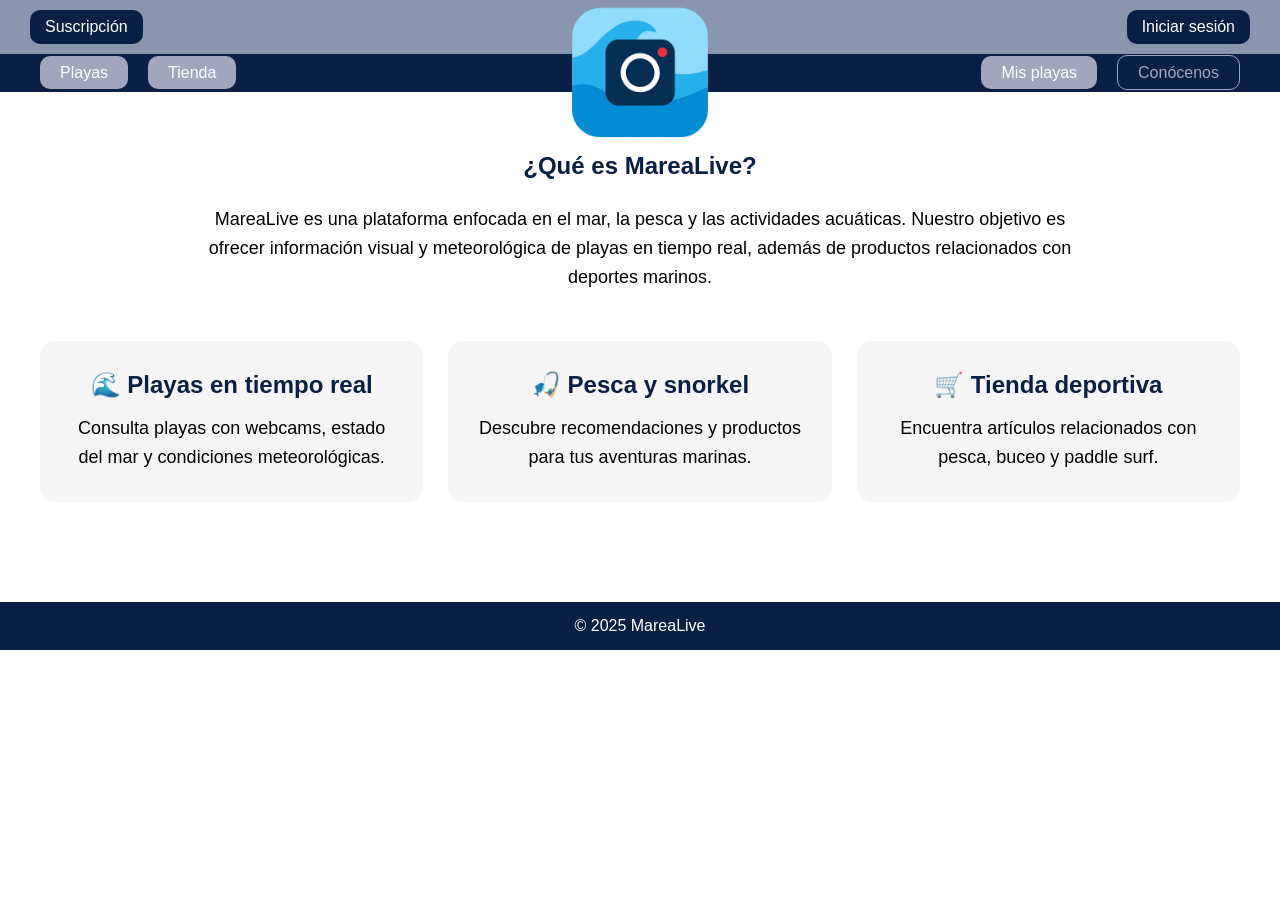
<file: conocenos.html>
<!DOCTYPE html>
<html lang="es">

<head>
    <meta charset="UTF-8">
    <title>Conócenos - MareaLive</title>
    <link rel="stylesheet" href="css/styles.css">
</head>

<body>

    <!-- NAVBAR -->
    <header>
        <!-- TOP BAR -->
        <div class="topbar">
            <a href="#" class="btn-top">Suscripción</a>

            <!-- LOGO CENTRADO -->
            <a href="index.html" class="logo-link" aria-label="Ir a la página de inicio">
                <img src="img/logos/logo.png" class="logo" alt="MareaLive">
            </a>

            <a href="login.html" class="btn-top">Iniciar sesión</a>
        </div>

        <!-- MENÚ -->
        <nav class="navbar">
            <ul class="menu-izq">
                <li><a href="playas.html">Playas</a></li>
                <li><a href="tienda.html">Tienda</a></li>
            </ul>

            <ul class="menu-der">
                <li><a href="#">Mis playas</a></li>
                <li><a href="conocenos.html" class="btn-active">Conócenos</a></li>
            </ul>
        </nav>
    </header>


    <section class="conocenos">

        <h1>¿Qué es MareaLive?</h1>

        <p>
            MareaLive es una plataforma enfocada en el mar, la pesca y las actividades acuáticas.
            Nuestro objetivo es ofrecer información visual y meteorológica de playas en tiempo real,
            además de productos relacionados con deportes marinos.
        </p>

        <div class="bloques-conocenos">

            <div class="bloque">
                <h2>🌊 Playas en tiempo real</h2>
                <p>
                    Consulta playas con webcams, estado del mar y condiciones meteorológicas.
                </p>
            </div>

            <div class="bloque">
                <h2>🎣 Pesca y snorkel</h2>
                <p>
                    Descubre recomendaciones y productos para tus aventuras marinas.
                </p>
            </div>

            <div class="bloque">
                <h2>🛒 Tienda deportiva</h2>
                <p>
                    Encuentra artículos relacionados con pesca, buceo y paddle surf.
                </p>
            </div>

        </div>

    </section>

    <footer>
        <p>© 2025 MareaLive</p>
    </footer>

</body>

</html>
</file>
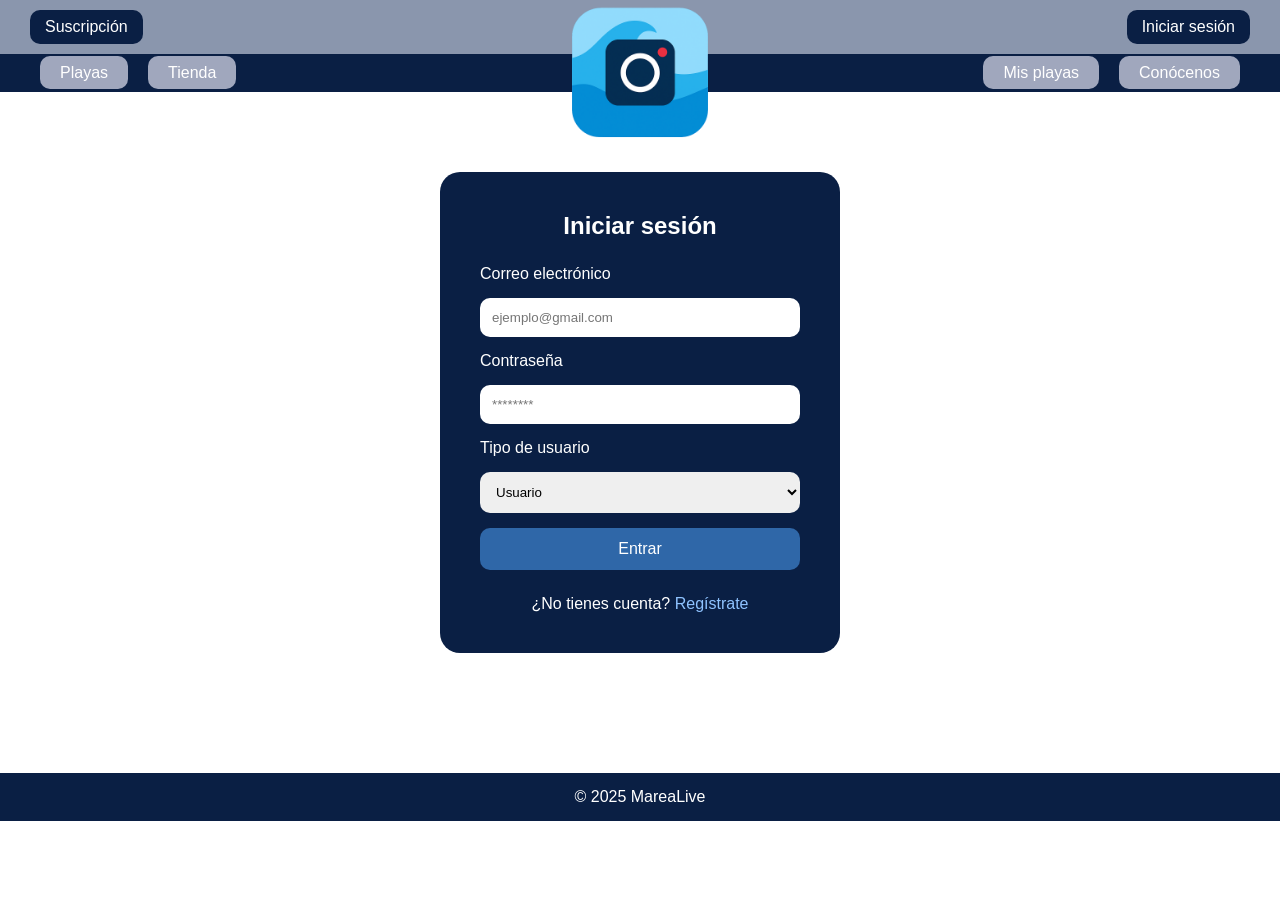
<file: login.html>
<!DOCTYPE html>
<html lang="es">

<head>
    <meta charset="UTF-8">
    <title>Login - MareaLive</title>
    <link rel="stylesheet" href="css/styles.css">
</head>

<body>

    <!-- NAVBAR -->
    <header>
        <!-- TOP BAR -->
        <div class="topbar">
            <a href="#" class="btn-top">Suscripción</a>

            <!-- LOGO CENTRADO -->
            <a href="index.html" class="logo-link" aria-label="Ir a la página de inicio">
                <img src="img/logos/logo.png" class="logo" alt="MareaLive">
            </a>

            <a href="login.html" class="btn-top">Iniciar sesión</a>
        </div>

        <!-- MENÚ -->
        <nav class="navbar">
            <ul class="menu-izq">
                <li><a href="playas.html">Playas</a></li>
                <li><a href="tienda.html">Tienda</a></li>
            </ul>

            <ul class="menu-der">
                <li><a href="#">Mis playas</a></li>
                <li><a href="conocenos.html">Conócenos</a></li>
            </ul>
        </nav>
    </header>


    <!-- FORMULARIO -->
    <section class="login-container">

        <form class="login-form">

            <h1>Iniciar sesión</h1>

            <label>Correo electrónico</label>
            <input type="email" placeholder="ejemplo@gmail.com">

            <label>Contraseña</label>
            <input type="password" placeholder="********">

            <label>Tipo de usuario</label>

            <select>
                <option>Usuario</option>
                <option>Administrador</option>
            </select>

            <button type="submit">Entrar</button>

            <p class="registro">
                ¿No tienes cuenta?
                <a href="registro.html">Regístrate</a>
            </p>

        </form>

    </section>

    <!-- FOOTER -->
    <footer>
        <p>© 2025 MareaLive</p>
    </footer>

</body>

</html>
</file>
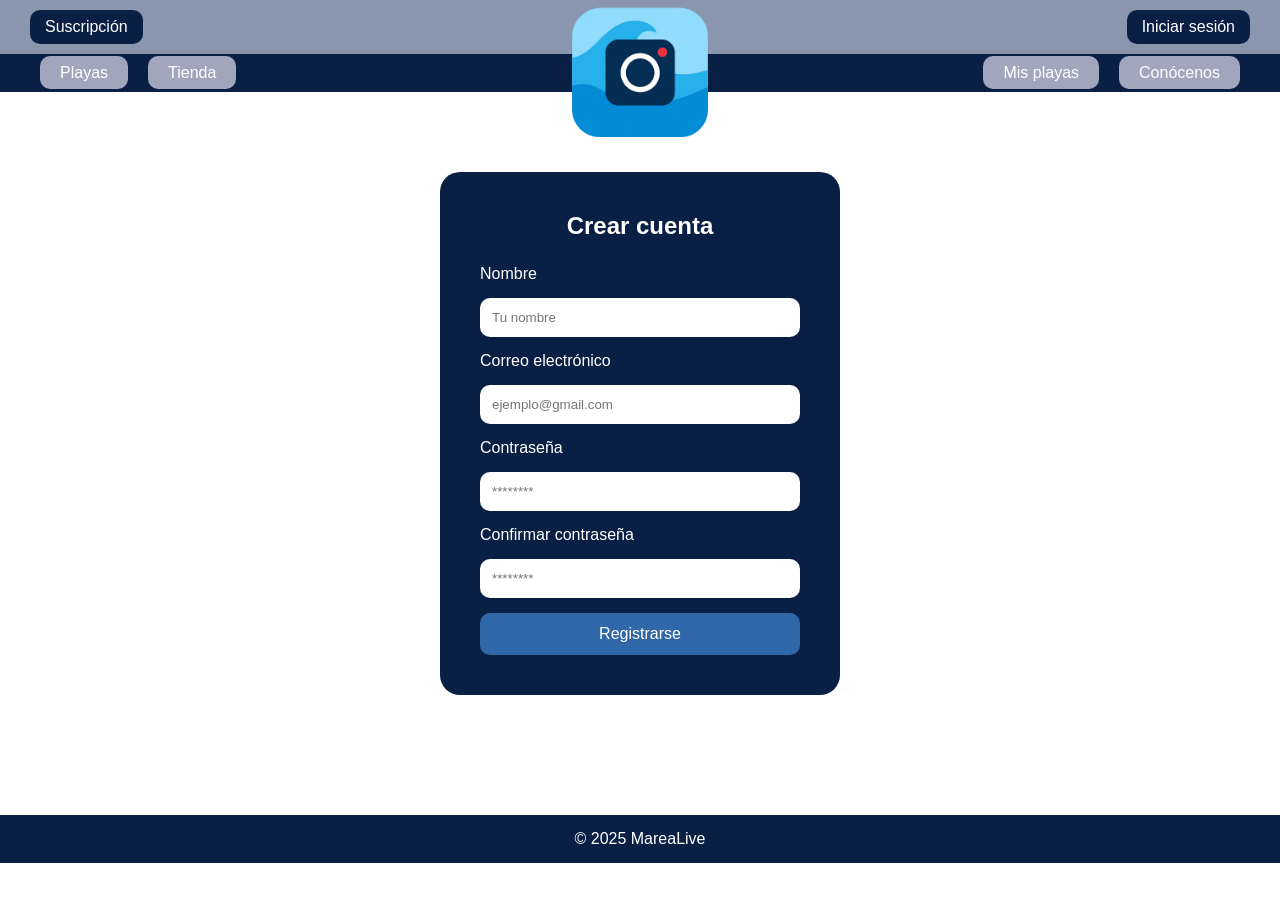
<file: registro.html>
<!DOCTYPE html>
<html lang="es">

<head>
    <meta charset="UTF-8">
    <title>Registro - MareaLive</title>
    <link rel="stylesheet" href="css/styles.css">
</head>

<body>

    <!-- NAVBAR -->
    <header>
        <!-- TOP BAR -->
        <div class="topbar">
            <a href="#" class="btn-top">Suscripción</a>

            <!-- LOGO CENTRADO -->
            <a href="index.html" class="logo-link" aria-label="Ir a la página de inicio">
                <img src="img/logos/logo.png" class="logo" alt="MareaLive">
            </a>

            <a href="login.html" class="btn-top">Iniciar sesión</a>
        </div>

        <!-- MENÚ -->
        <nav class="navbar">
            <ul class="menu-izq">
                <li><a href="playas.html">Playas</a></li>
                <li><a href="tienda.html">Tienda</a></li>
            </ul>

            <ul class="menu-der">
                <li><a href="#">Mis playas</a></li>
                <li><a href="conocenos.html">Conócenos</a></li>
            </ul>
        </nav>
    </header>


    <section class="login-container">

        <form class="login-form">

            <h1>Crear cuenta</h1>

            <label>Nombre</label>
            <input type="text" placeholder="Tu nombre">

            <label>Correo electrónico</label>
            <input type="email" placeholder="ejemplo@gmail.com">

            <label>Contraseña</label>
            <input type="password" placeholder="********">

            <label>Confirmar contraseña</label>
            <input type="password" placeholder="********">

            <button type="submit">Registrarse</button>

        </form>

    </section>

    <footer>
        <p>© 2025 MareaLive</p>
    </footer>

</body>

</html>
</file>
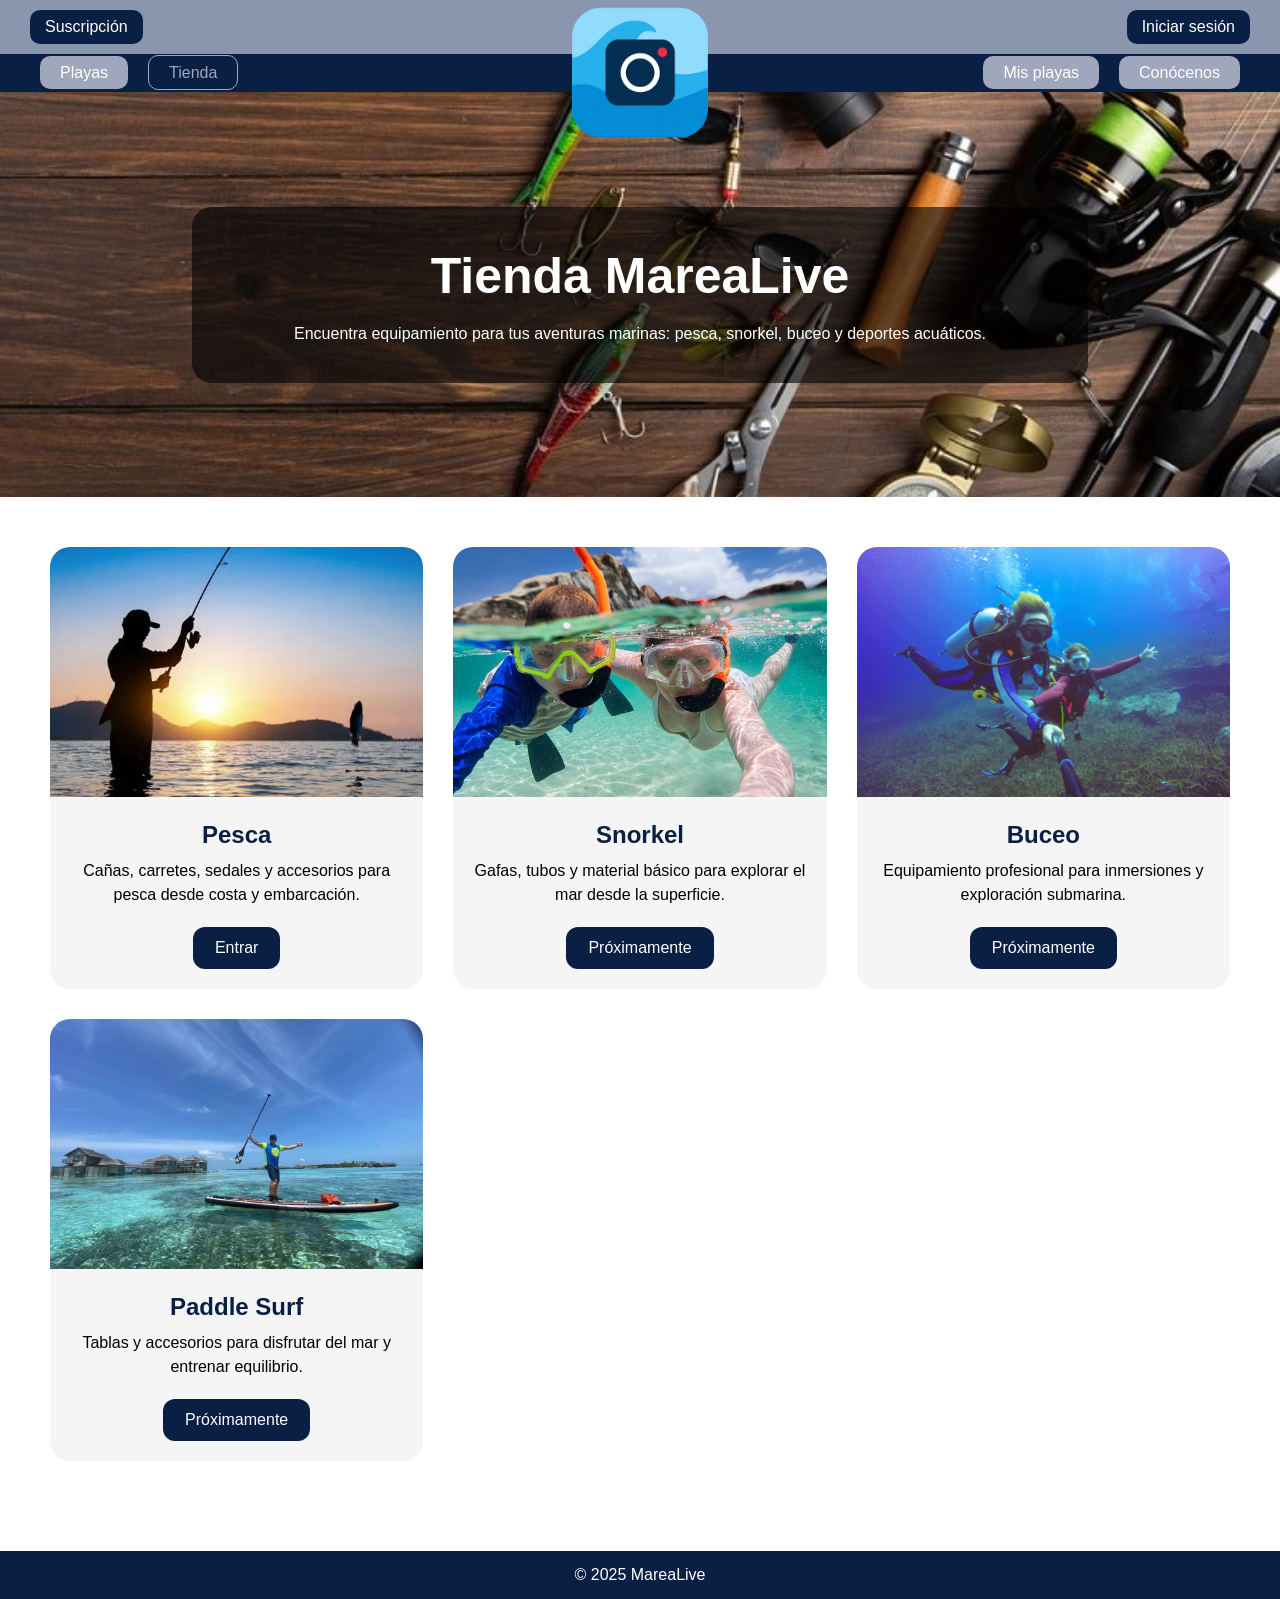
<file: tienda.html>
<!DOCTYPE html>
<html lang="es">

<head>
    <meta charset="UTF-8">
    <title>Tienda - MareaLive</title>
    <link rel="stylesheet" href="css/styles.css">
</head>

<body>

    <!-- NAVBAR -->
    <header>
        <!-- TOP BAR -->
        <div class="topbar">
            <a href="#" class="btn-top">Suscripción</a>

            <!-- LOGO CENTRADO -->
            <a href="index.html" class="logo-link" aria-label="Ir a la página de inicio">
                <img src="img/logos/logo.png" class="logo" alt="MareaLive">
            </a>

            <a href="login.html" class="btn-top">Iniciar sesión</a>
        </div>

        <!-- MENÚ -->
        <nav class="navbar">
            <ul class="menu-izq">
                <li><a href="playas.html">Playas</a></li>
                <li><a href="tienda.html" class="btn-active">Tienda</a></li>
            </ul>

            <ul class="menu-der">
                <li><a href="#">Mis playas</a></li>
                <li><a href="conocenos.html">Conócenos</a></li>
            </ul>
        </nav>
    </header>



    <!-- HERO TIENDA -->
    <section class="hero hero-tienda">

        <div class="hero-overlay">
            <h1>Tienda MareaLive</h1>

            <p>
                Encuentra equipamiento para tus aventuras marinas:
                pesca, snorkel, buceo y deportes acuáticos.
            </p>

        </div>

    </section>

    <!-- CATEGORÍAS -->
    <section class="categorias-grid">

        <!-- PESCA -->
        <div class="categoria-card">
            <img src="img/fondos/pesca.png">

            <h2>Pesca</h2>

            <p>
                Cañas, carretes, sedales y accesorios para pesca
                desde costa y embarcación.
            </p>

            <a href="tiendas/tienda-pesca.html" class="btn">
                Entrar
            </a>
        </div>

        <!-- SNORKEL -->
        <div class="categoria-card">
            <img src="img/fondos/snorkel.jpg">

            <h2>Snorkel</h2>

            <p>
                Gafas, tubos y material básico para explorar
                el mar desde la superficie.
            </p>

            <a href="#" class="btn">
                Próximamente
            </a>
        </div>

        <!-- BUCEO -->
        <div class="categoria-card">
            <img src="img/fondos/buceo.png">

            <h2>Buceo</h2>

            <p>
                Equipamiento profesional para inmersiones
                y exploración submarina.
            </p>

            <a href="#" class="btn">
                Próximamente
            </a>
        </div>

        <!-- PADDLE -->
        <div class="categoria-card">
            <img src="img/fondos/paddlesurf.jpeg">

            <h2>Paddle Surf</h2>

            <p>
                Tablas y accesorios para disfrutar del mar
                y entrenar equilibrio.
            </p>

            <a href="#" class="btn">
                Próximamente
            </a>
        </div>

    </section>

    <!-- FOOTER -->
    <footer>
        <p>© 2025 MareaLive</p>
    </footer>

</body>

</html>
</file>
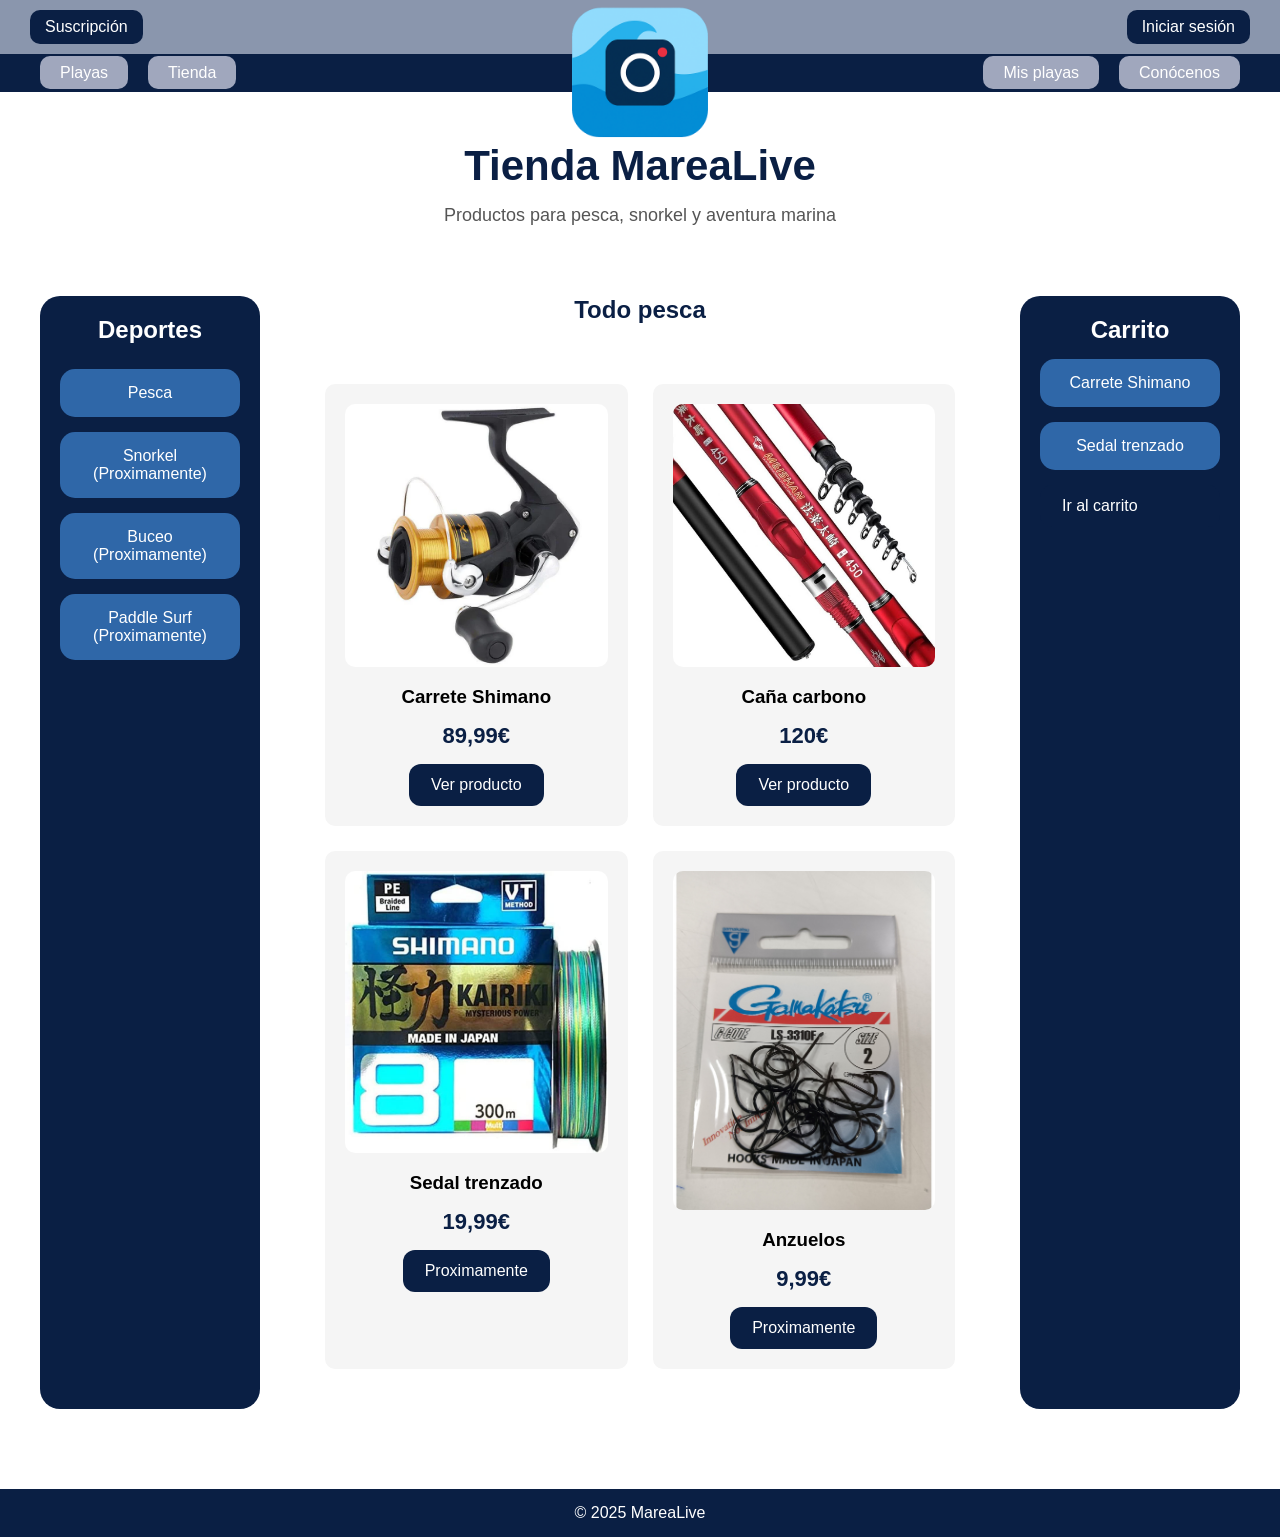
<file: tiendas/tienda-pesca.html>
<!DOCTYPE html>
<html lang="es">

<head>
    <meta charset="UTF-8">
    <title>Tienda - MareaLive</title>
    <link rel="stylesheet" href="../css/styles.css">
</head>

<body>

    <!-- NAVBAR -->
    <header>
        <!-- TOP BAR -->
        <div class="topbar">
            <a href="#" class="btn-top">Suscripción</a>

            <!-- LOGO CENTRADO -->
            <a href="index.html" class="logo-link" aria-label="Ir a la página de inicio">
                <img src="../img/logos/logo.png" class="logo" alt="MareaLive">
            </a>

            <a href="../login.html" class="btn-top">Iniciar sesión</a>
        </div>

        <!-- MENÚ -->
        <nav class="navbar">
            <ul class="menu-izq">
                <li><a href="../playas.html">Playas</a></li>
                <li><a href="../tienda.html">Tienda</a></li>
            </ul>

            <ul class="menu-der">
                <li><a href="#">Mis playas</a></li>
                <li><a href="../conocenos.html">Conócenos</a></li>
            </ul>
        </nav>
    </header>
    <!-- TÍTULO -->
    <section class="titulo-seccion">
        <h1>Tienda MareaLive</h1>
        <p>Productos para pesca, snorkel y aventura marina</p>
    </section>

    <!-- PRODUCTOS -->
    <section class="tienda-layout">

        <!-- CATEGORÍAS -->
        <aside class="categorias">

            <h2>Deportes</h2>

            <a href="#">Pesca</a>
            <a href="#">Snorkel <br> (Proximamente)</a>
            <a href="#">Buceo <br> (Proximamente)</a>
            <a href="#">Paddle Surf <br> (Proximamente)</a>

        </aside>

        <!-- PRODUCTOS -->
        <main class="productos-container">

            <h2>Todo pesca</h2>

            <div class="grid-productos">

                <div class="card-producto">
                    <img src="../img/productos/pesca/carrete-shimano.png">
                    <h3>Carrete Shimano</h3>
                    <p class="precio">89,99€</p>
                    <a href="../productos/pesca/producto-shimano.html" class="btn">Ver producto</a>
                </div>

                <div class="card-producto">
                    <img src="../img/productos/pesca/caña-carbono.png">
                    <h3>Caña carbono</h3>
                    <p class="precio">120€</p>
                    <a href="../productos/pesca/producto-caña-carbono.html" class="btn">Ver producto</a>
                </div>

                <div class="card-producto">
                    <img src="../img/productos/pesca/sedaltrenzado_.jpg">
                    <h3>Sedal trenzado</h3>
                    <p class="precio">19,99€</p>
                    <a href="#" class="btn">Proximamente</a>
                </div>

                <div class="card-producto">
                    <img src="../img/productos/pesca/anzuelos-n-2.jpg">
                    <h3>Anzuelos</h3>
                    <p class="precio">9,99€</p>
                    <a href="#" class="btn">Proximamente</a>
                </div>

            </div>

        </main>

        <!-- CARRITO -->
        <aside class="carrito">

            <h2>Carrito</h2>

            <div class="item-carrito">
                <p>Carrete Shimano</p>
            </div>

            <div class="item-carrito">
                <p>Sedal trenzado</p>
            </div>

            <a href="../carrito.html" class="btn">
                Ir al carrito
            </a>

        </aside>

    </section>

    <!-- FOOTER -->
    <footer>
        <p>© 2025 MareaLive</p>
    </footer>

</body>

</html>
</file>
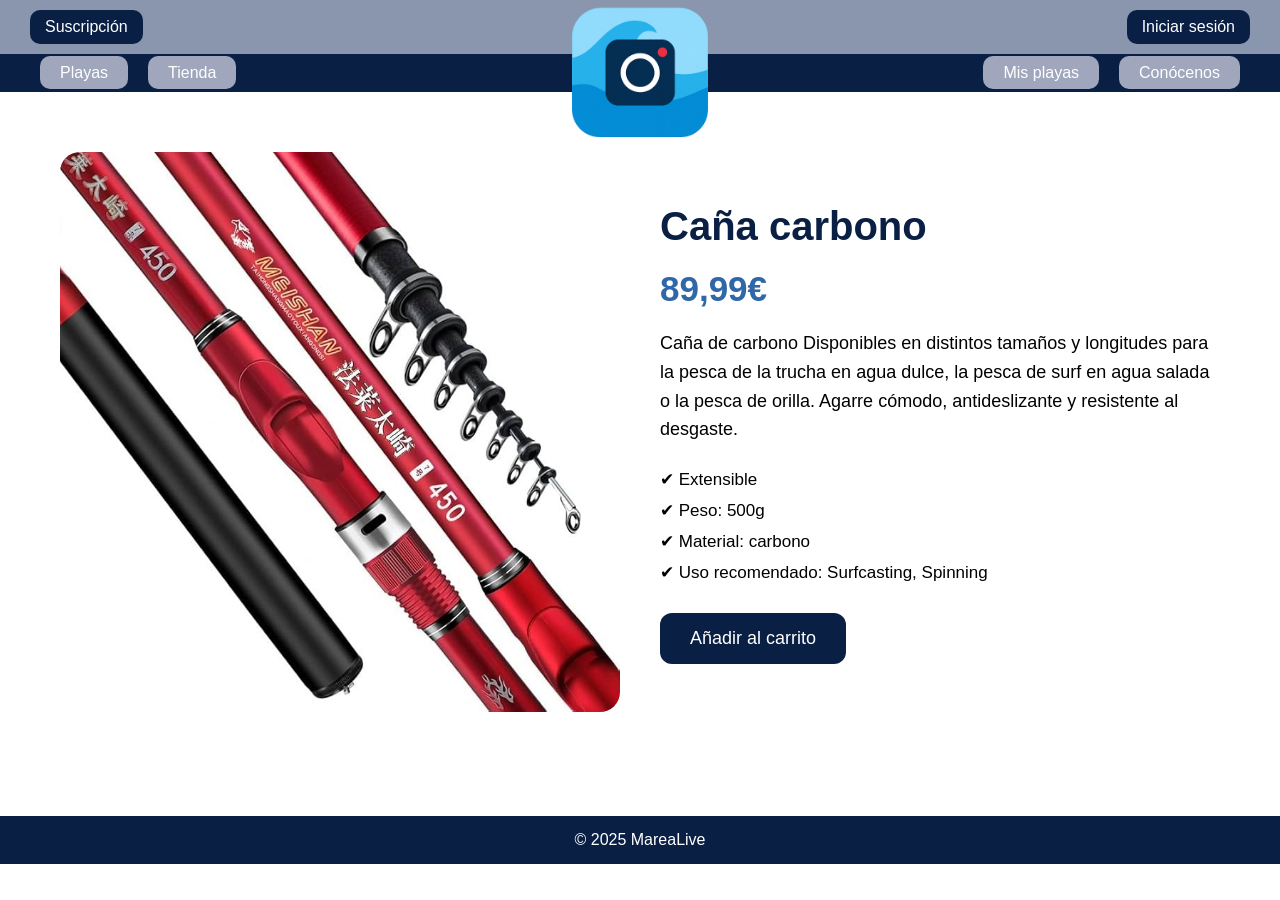
<file: productos/pesca/producto-caña-carbono.html>
<!DOCTYPE html>
<html lang="es">

<head>
    <meta charset="UTF-8">
    <title>Caña carbono - MareaLive</title>
    <link rel="stylesheet" href="../../css/styles.css">
</head>

<body>

    <!-- NAVBAR -->
    <header>
        <!-- TOP BAR -->
        <div class="topbar">
            <a href="#" class="btn-top">Suscripción</a>

            <!-- LOGO CENTRADO -->
            <a href="index.html" class="logo-link" aria-label="Ir a la página de inicio">
                <img src="../../img/logos/logo.png" class="logo" alt="MareaLive">
            </a>

            <a href="../../login.html" class="btn-top">Iniciar sesión</a>
        </div>

        <!-- MENÚ -->
        <nav class="navbar">
            <ul class="menu-izq">
                <li><a href="../../playas.html">Playas</a></li>
                <li><a href="../../tienda.html">Tienda</a></li>
            </ul>

            <ul class="menu-der">
                <li><a href="#">Mis playas</a></li>
                <li><a href="../../conocenos.html">Conócenos</a></li>
            </ul>
        </nav>
    </header>


    <!-- PRODUCTO -->
    <section class="producto-detalle">

        <!-- IMAGEN -->
        <div class="producto-img">
            <img src="../../img/productos/pesca/caña-carbono.png" alt="Caña carbono">
        </div>

        <!-- INFO -->
        <div class="producto-info">

            <h1>Caña carbono</h1>

            <p class="precio-grande">89,99€</p>

            <p class="descripcion-producto">
                Caña de carbono Disponibles en distintos tamaños y longitudes para la pesca de la trucha en agua dulce,
                la pesca de surf en agua salada o la pesca de orilla.
                Agarre cómodo, antideslizante y resistente al desgaste.
            </p>

            <ul class="specs">
                <li>✔ Extensible</li>
                <li>✔ Peso: 500g</li>
                <li>✔ Material: carbono</li>
                <li>✔ Uso recomendado: Surfcasting, Spinning</li>
            </ul>

            <a href="../../carrito.html" class="btn-comprar">
                Añadir al carrito
            </a>

        </div>

    </section>

    <!-- FOOTER -->
    <footer>
        <p>© 2025 MareaLive</p>
    </footer>

</body>

</html>
</file>
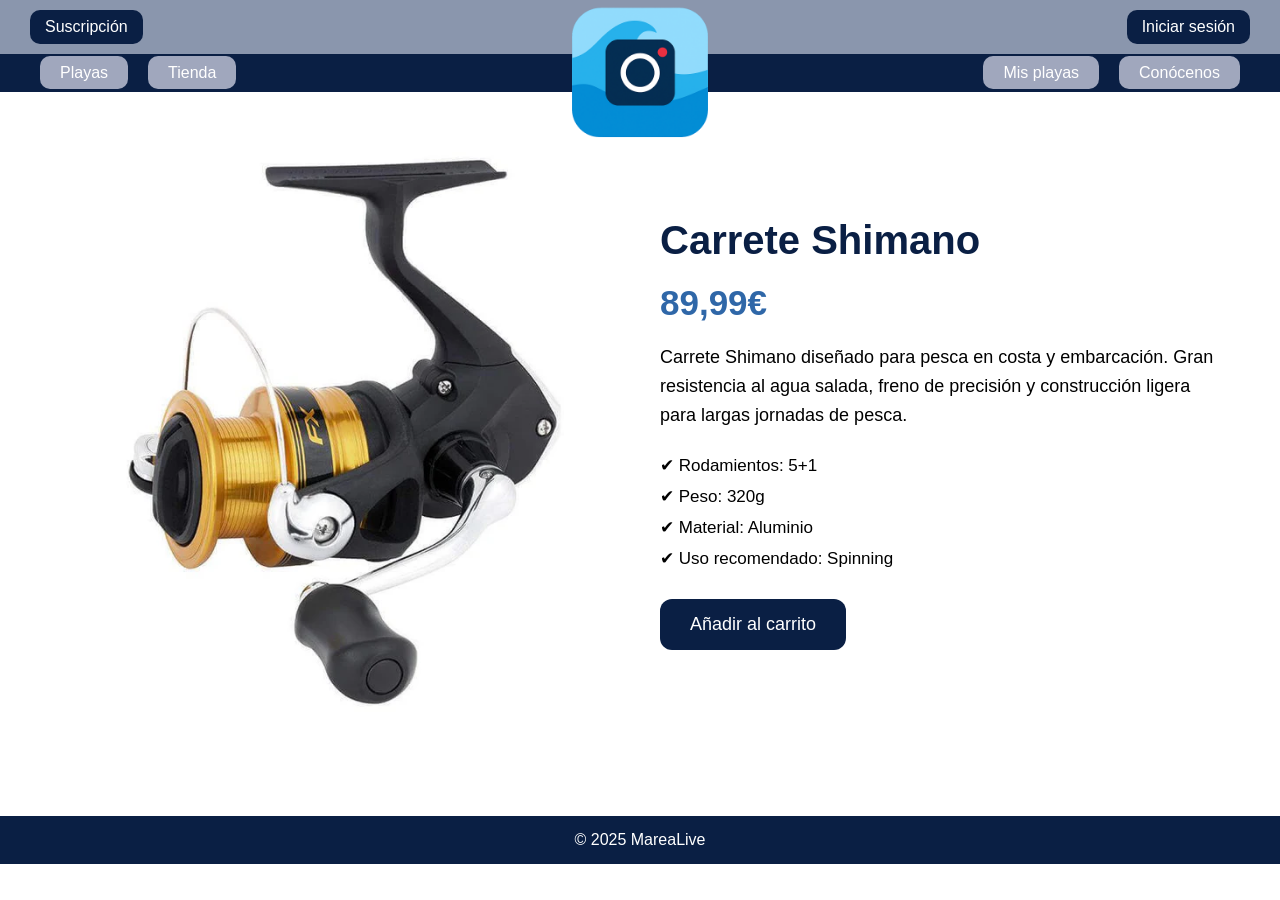
<file: productos/pesca/producto-shimano.html>
<!DOCTYPE html>
<html lang="es">

<head>
    <meta charset="UTF-8">
    <title>Carrete Shimano - MareaLive</title>
    <link rel="stylesheet" href="../../css/styles.css">
</head>

<body>

    <!-- NAVBAR -->
    <header>
        <!-- TOP BAR -->
        <div class="topbar">
            <a href="#" class="btn-top">Suscripción</a>

            <!-- LOGO CENTRADO -->
            <a href="index.html" class="logo-link" aria-label="Ir a la página de inicio">
                <img src="../../img/logos/logo.png" class="logo" alt="MareaLive">
            </a>

            <a href="../../login.html" class="btn-top">Iniciar sesión</a>
        </div>

        <!-- MENÚ -->
        <nav class="navbar">
            <ul class="menu-izq">
                <li><a href="../../playas.html">Playas</a></li>
                <li><a href="../../tienda.html">Tienda</a></li>
            </ul>

            <ul class="menu-der">
                <li><a href="#">Mis playas</a></li>
                <li><a href="../../conocenos.html">Conócenos</a></li>
            </ul>
        </nav>
    </header>

    <!-- PRODUCTO -->
    <section class="producto-detalle">

        <!-- IMAGEN -->
        <div class="producto-img">
            <img src="../../img/productos/pesca/carrete-shimano.png" alt="Carrete Shimano">
        </div>

        <!-- INFO -->
        <div class="producto-info">

            <h1>Carrete Shimano</h1>

            <p class="precio-grande">89,99€</p>

            <p class="descripcion-producto">
                Carrete Shimano diseñado para pesca en costa y embarcación.
                Gran resistencia al agua salada, freno de precisión y
                construcción ligera para largas jornadas de pesca.
            </p>

            <ul class="specs">
                <li>✔ Rodamientos: 5+1</li>
                <li>✔ Peso: 320g</li>
                <li>✔ Material: Aluminio</li>
                <li>✔ Uso recomendado: Spinning</li>
            </ul>

            <a href="../../carrito.html" class="btn-comprar">
                Añadir al carrito
            </a>

        </div>

    </section>

    <!-- FOOTER -->
    <footer>
        <p>© 2025 MareaLive</p>
    </footer>

</body>

</html>
</file>
<file: css/styles.css>
/* RESET */
* {
    margin: 0;
    padding: 0;
    box-sizing: border-box;
}

/* GENERAL */
body {
    font-family: Arial, sans-serif;
}

/* TOPBAR */
.topbar {
    display: flex;
    position: relative;
    justify-content: space-between;
    align-items: center;
    background: #8a96ad;
    padding: 10px 30px;
}

/* LOGO CENTRADO */
.logo-link {
    position: absolute;
    left: 50%;
    transform: translateX(-50%) translateY(65px);
    z-index: 10;
    width: 210px;
}

.logo {
    width: 210px;
    display: block;
}

/* BOTONES SUPERIORES */
.btn-top {
    background: #0a1f44;
    color: white;
    padding: 8px 15px;
    border-radius: 10px;
    text-decoration: none;
}

/* NAVBAR */
.navbar {
    display: flex;
    justify-content: space-between;
    align-items: center;
    background: #0a1f44;
    padding: 10px 40px;
}

.navbar a.btn-active {
    background: #0a1f44;
    /* El fondo oscuro de la barra */
    border: 1px solid #a0a7bd;
    /* Un borde fino para que se distinga */
    color: #a0a7bd;
}

.menu-izq,
.menu-der {
    display: flex;
    list-style: none;
    gap: 20px;
}

.navbar a {
    background: #a0a7bd;
    padding: 8px 20px;
    border-radius: 10px;
    color: white;
    text-decoration: none;
}

/* SLIDER */
.slider {
    position: relative;
    height: 80vh;
    overflow: hidden;
    pointer-events: none;
}

.slide {
    position: absolute;
    width: 100%;
    height: 100%;
    opacity: 0;
    transition: opacity 1s ease;
}

.slide img {
    width: 100%;
    height: 100%;
    object-fit: cover;
}

/* SLIDE ACTIVO */
.slide.active {
    opacity: 1;
    pointer-events: all;
}

/* OVERLAY */
.overlay {
    position: absolute;
    top: 50%;
    left: 50%;
    transform: translate(-50%, -50%);

    background: rgba(0, 0, 0, 0.5);
    padding: 40px;
    color: white;
    text-align: center;
    border-radius: 10px;
}

/* CARDS */
.destacadas {
    padding: 40px;
    text-align: center;
}

.cards {
    display: flex;
    justify-content: center;
    gap: 20px;
    margin-top: 20px;
}

.card {
    width: 200px;

    text-decoration: none;
    color: inherit;

    display: block;

    transition: transform 0.2s ease;
}

.card:hover {
    transform: translateY(-5px);
}

.card img {
    width: 100%;
    border-radius: 10px;
}

.card h3 {
    margin-top: 10px;
    color: #0a1f44;
}

/* FOOTER */
footer {
    background: #0a1f44;
    color: white;
    text-align: center;
    padding: 15px;
    margin-top: 40px;
}

/* ===== PLAYAS ===== */
/* GRID PLAYAS */
.grid-playas {
    display: grid;
    grid-template-columns: repeat(auto-fit, minmax(250px, 1fr));
    gap: 25px;
    padding: 40px;
}

/* CARD PLAYA */
.card-playa {
    background: #f5f5f5;
    border-radius: 10px;
    padding: 15px;
    text-align: center;
}

.card-playa img {
    width: 100%;
    border-radius: 10px;
}

.card-playa h3 {
    margin: 10px 0;
}

.card-playa p {
    font-size: 14px;
    margin-bottom: 10px;
}

/* ===== DETALLES-PLAYAS ===== */

.detalle-container {
    display: flex;
    gap: 20px;
    padding: 40px;
}

.columna {
    flex: 1;
    background: #f5f5f5;
    padding: 20px;
    border-radius: 10px;
}

.centro {
    flex: 2;
    text-align: center;
}

/*IMAGEN CON BOTÓN ENCIMA*/
.playa-centro {
    position: relative;
    width: 100%;
    margin-top: 15px;
}

.playa-centro img {
    width: 100%;
    border-radius: 10px;
}

/* BOTÓN SOBRE LA IMAGEN */
.btn-webcam {
    position: absolute;
    top: 50%;
    left: 50%;
    transform: translate(-50%, -50%);

    background: rgba(0, 0, 0, 0.7);
    color: white;
    padding: 15px 25px;
    border-radius: 10px;
    text-decoration: none;
    font-size: 18px;
}

.btn-webcam:hover {
    background: rgba(0, 0, 0, 0.9);
}

.pez {
    margin-bottom: 15px;
}

/* ===== DETALLE PLAYA MEJORADO ===== */

.descripcion {
    margin-top: 15px;
    font-size: 17px;
}

.datos-extra {
    display: flex;
    justify-content: space-between;
    gap: 15px;

    margin-top: 25px;
}

.dato {
    flex: 1;

    background: #e9eef5;

    padding: 15px;
    border-radius: 10px;

    text-align: center;
}

.dato h3 {
    margin-bottom: 10px;
    color: #0a1f44;
}

/* METEO */

.meteo p {
    margin-bottom: 15px;
    font-size: 18px;
}

/* PECES */

.pez {
    background: #e9eef5;
    padding: 12px;
    border-radius: 10px;
}

/* ===== TIENDA ===== */

.grid-productos {
    display: grid;
    grid-template-columns: repeat(auto-fit, minmax(250px, 1fr));
    gap: 25px;
    padding: 40px;
}

.card-producto {
    background: #f5f5f5;
    border-radius: 10px;
    padding: 20px;
    text-align: center;
}

.card-producto img {
    width: 100%;
    border-radius: 10px;
}

.card-producto h3 {
    margin: 15px 0;
}

.precio {
    font-size: 22px;
    font-weight: bold;
    color: #0a1f44;
    margin-bottom: 15px;
}

/* ===== TITULO SECCION ===== */

.titulo-seccion {
    text-align: center;
    padding: 50px 20px 30px;
}

.titulo-seccion h1 {
    font-size: 42px;
    color: #0a1f44;
    margin-bottom: 15px;
}

.titulo-seccion p {
    font-size: 18px;
    color: #555;
}

/* ===== LAYOUT TIENDA ===== */

.tienda-layout {
    display: flex;
    gap: 25px;
    padding: 40px;
}

/* CATEGORÍAS */

.categorias {
    width: 220px;
    background: #0a1f44;
    padding: 20px;
    border-radius: 20px;

    display: flex;
    flex-direction: column;
    gap: 15px;
}

.categorias h2 {
    color: white;
    text-align: center;
    margin-bottom: 10px;
}

.categorias a {
    background: #2f67a8;
    color: white;
    text-decoration: none;

    padding: 15px;
    border-radius: 15px;
    text-align: center;
}

/* PRODUCTOS */

.productos-container {
    flex: 1;
}

.productos-container h2 {
    text-align: center;
    margin-bottom: 20px;
    color: #0a1f44;
}

.grid-productos {
    display: grid;
    grid-template-columns: repeat(2, 1fr);
    gap: 25px;
}

/* CARRITO */

.carrito {
    width: 220px;
    background: #0a1f44;
    padding: 20px;
    border-radius: 20px;

    display: flex;
    flex-direction: column;
    gap: 15px;
}

.carrito h2 {
    color: white;
    text-align: center;
}

.item-carrito {
    background: #2f67a8;
    color: white;
    padding: 15px;
    border-radius: 15px;
    text-align: center;
}

/* ===== LOGIN ===== */

.login-container {
    display: flex;
    justify-content: center;
    align-items: center;

    padding: 80px 20px;
}

.login-form {
    width: 400px;

    background: #0a1f44;
    color: white;

    padding: 40px;
    border-radius: 20px;

    display: flex;
    flex-direction: column;
    gap: 15px;
}

.login-form h1 {
    text-align: center;
    margin-bottom: 10px;
}

.login-form input,
.login-form select {
    padding: 12px;
    border: none;
    border-radius: 10px;
}

.login-form button {
    background: #2f67a8;
    color: white;

    border: none;
    padding: 12px;

    border-radius: 10px;
    cursor: pointer;

    font-size: 16px;
}

.login-form button:hover {
    background: #3d7bc7;
}

.registro {
    text-align: center;
    margin-top: 10px;
}

.registro a {
    color: #8fc3ff;
    text-decoration: none;
}

/* ===== CARRITO ===== */

.carrito-pagina {
    padding: 40px;
}

.carrito-pagina h1 {
    text-align: center;
    margin-bottom: 40px;
    color: #0a1f44;
}

.tabla-carrito {
    display: flex;
    flex-direction: column;
    gap: 20px;
}

/* PRODUCTO */
.producto-carrito {
    display: flex;
    align-items: center;
    gap: 20px;

    background: #f5f5f5;
    padding: 20px;
    border-radius: 15px;
}

.producto-carrito img {
    width: 140px;
    border-radius: 10px;
}

.info-producto h2 {
    margin-bottom: 10px;
    color: #0a1f44;
}

/* RESUMEN */
.resumen-compra {
    margin-top: 40px;

    background: #0a1f44;
    color: white;

    padding: 30px;
    border-radius: 20px;

    text-align: center;
}

.resumen-compra button {
    margin-top: 20px;

    background: #2f67a8;
    color: white;

    border: none;
    padding: 15px 25px;

    border-radius: 10px;
    cursor: pointer;

    font-size: 16px;
}

/* ===== PRODUCTO ===== */

.producto-detalle {
    display: flex;
    gap: 40px;
    padding: 60px;

    align-items: center;
}

.producto-img {
    flex: 1;
}

.producto-img img {
    width: 100%;
    border-radius: 20px;
}

.producto-info {
    flex: 1;
}

.producto-info h1 {
    font-size: 40px;
    margin-bottom: 20px;

    color: #0a1f44;
}

.precio-grande {
    font-size: 35px;
    font-weight: bold;

    color: #2f67a8;

    margin-bottom: 20px;
}

.descripcion-producto {
    font-size: 18px;
    line-height: 1.6;

    margin-bottom: 25px;
}

.specs {
    list-style: none;
    margin-bottom: 30px;
}

.specs li {
    margin-bottom: 10px;
    font-size: 17px;
}

.btn-comprar {
    background: #0a1f44;
    color: white;

    border: none;
    padding: 15px 30px;

    border-radius: 12px;

    font-size: 18px;
    cursor: pointer;
    display: inline-block;
    text-decoration: none;

}

.btn-comprar:hover {
    background: #2f67a8;
}

/* ===== HERO ===== */

.hero {
    height: 45vh;
    display: flex;
    justify-content: center;
    align-items: center;
    background-size: cover;
    background-position: center;
}

.hero-overlay {
    background: rgba(0, 0, 0, 0.6);
    padding: 40px;
    border-radius: 20px;
    color: white;
    text-align: center;
    width: 70%;
}

.hero-tienda {
    background: url('../img/fondos/tienda.png') center/cover no-repeat;
}

.hero-playas {
    background: url('../img/fondos/playas.png') center/cover no-repeat;
}

.hero-overlay h1 {
    font-size: 50px;
    margin-bottom: 20px;
}

/* ===== CATEGORÍAS TIENDA ===== */

.categorias-grid {
    display: grid;

    grid-template-columns: repeat(auto-fit, minmax(300px, 1fr));

    gap: 30px;

    padding: 50px;
}

.categoria-card {
    background: #f5f5f5;

    border-radius: 20px;

    overflow: hidden;

    text-align: center;

    padding-bottom: 20px;
}

.categoria-card img {
    width: 100%;
    height: 250px;

    object-fit: cover;
}

.categoria-card h2 {
    margin: 20px 0 10px;

    color: #0a1f44;
}

.categoria-card p {
    padding: 0 20px;

    margin-bottom: 20px;

    line-height: 1.5;
}

/* ===== CONOCENOS ===== */

.conocenos {
    padding: 60px 40px;
    text-align: center;
}

.conocenos h1 {
    margin-bottom: 25px;
    color: #0a1f44;
}

.conocenos p {
    max-width: 900px;
    margin: auto;
    font-size: 18px;
    line-height: 1.6;
}

.bloques-conocenos {
    display: flex;
    gap: 25px;
    margin-top: 50px;
}

.bloque {
    flex: 1;

    background: #f5f5f5;

    padding: 30px;
    border-radius: 15px;
}

.bloque h2 {
    margin-bottom: 15px;
    color: #0a1f44;
}

/* ===== BOTONES GENERALES ===== */

.btn {
    display: inline-block;

    background: #0a1f44;
    color: white;

    padding: 12px 22px;

    border-radius: 12px;

    text-decoration: none;

    transition: 0.3s;
}

.btn:hover {
    background: #2f67a8;
}
</file>
